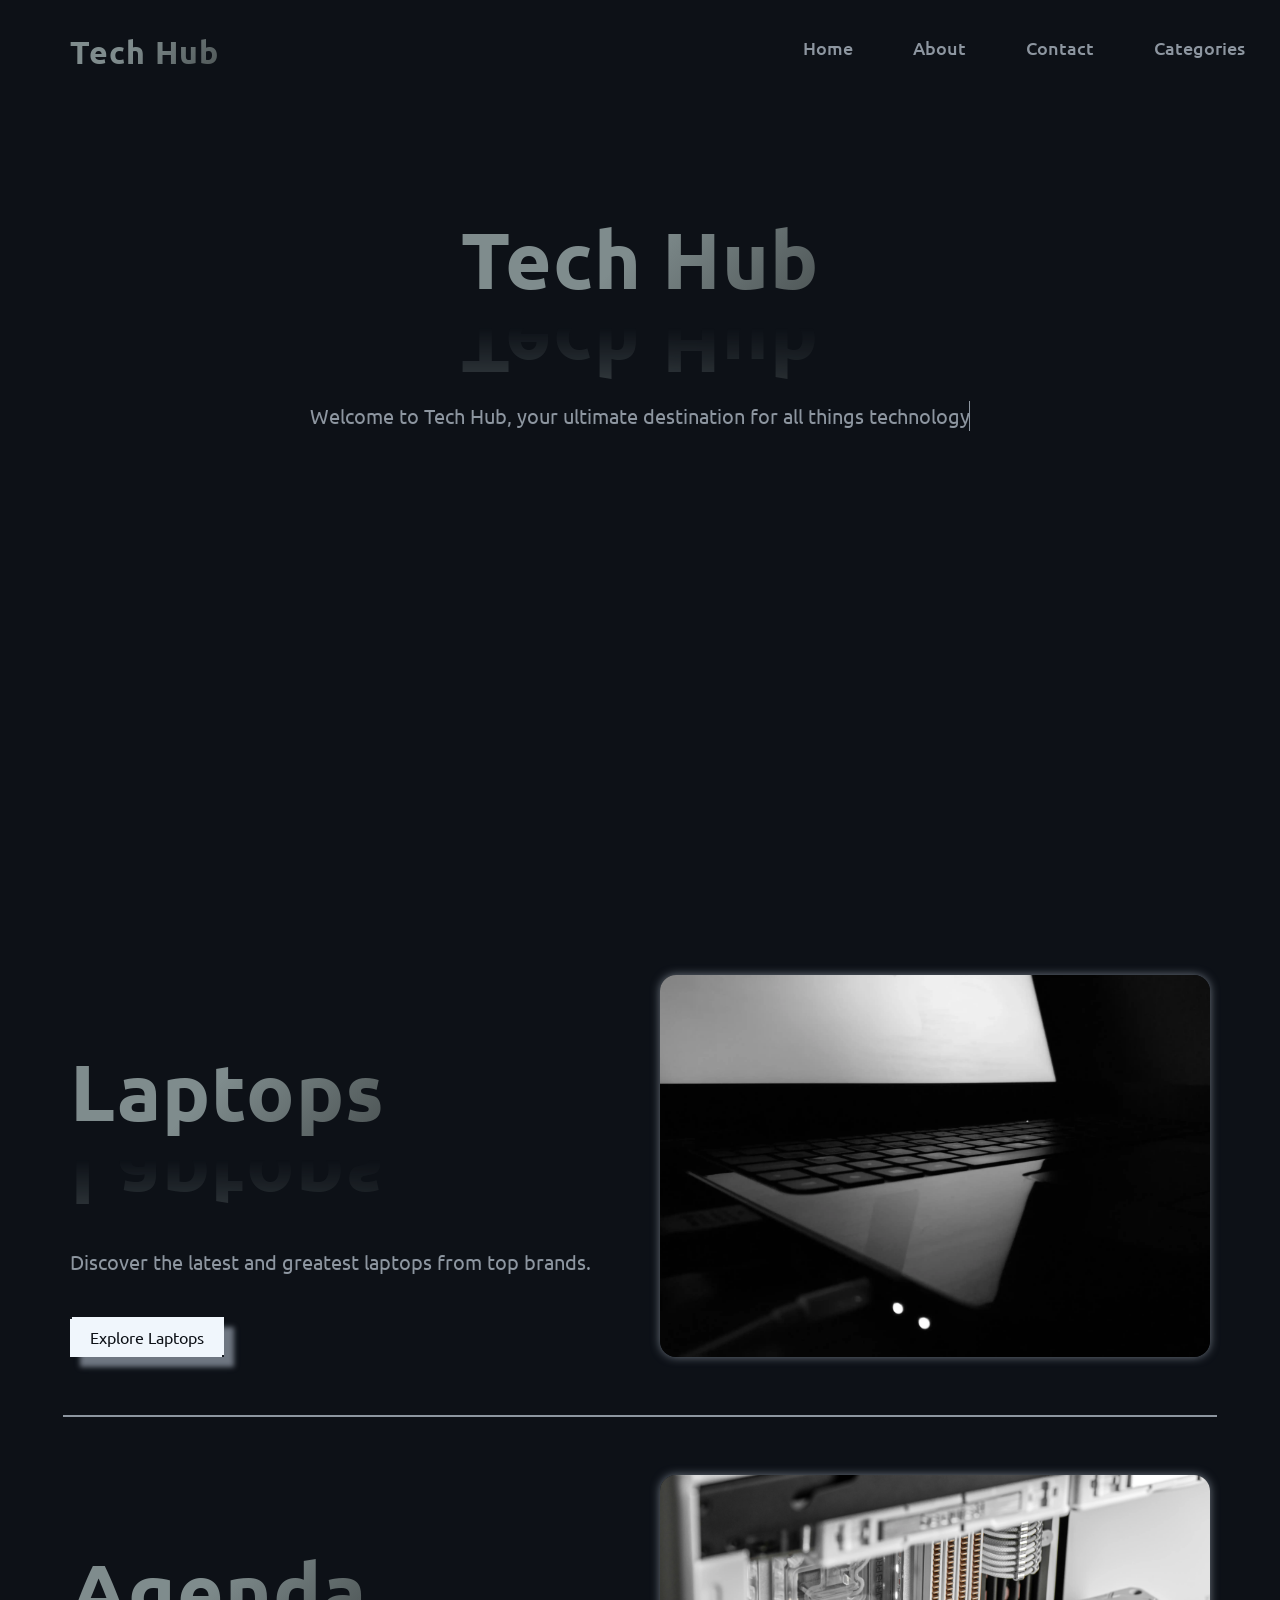
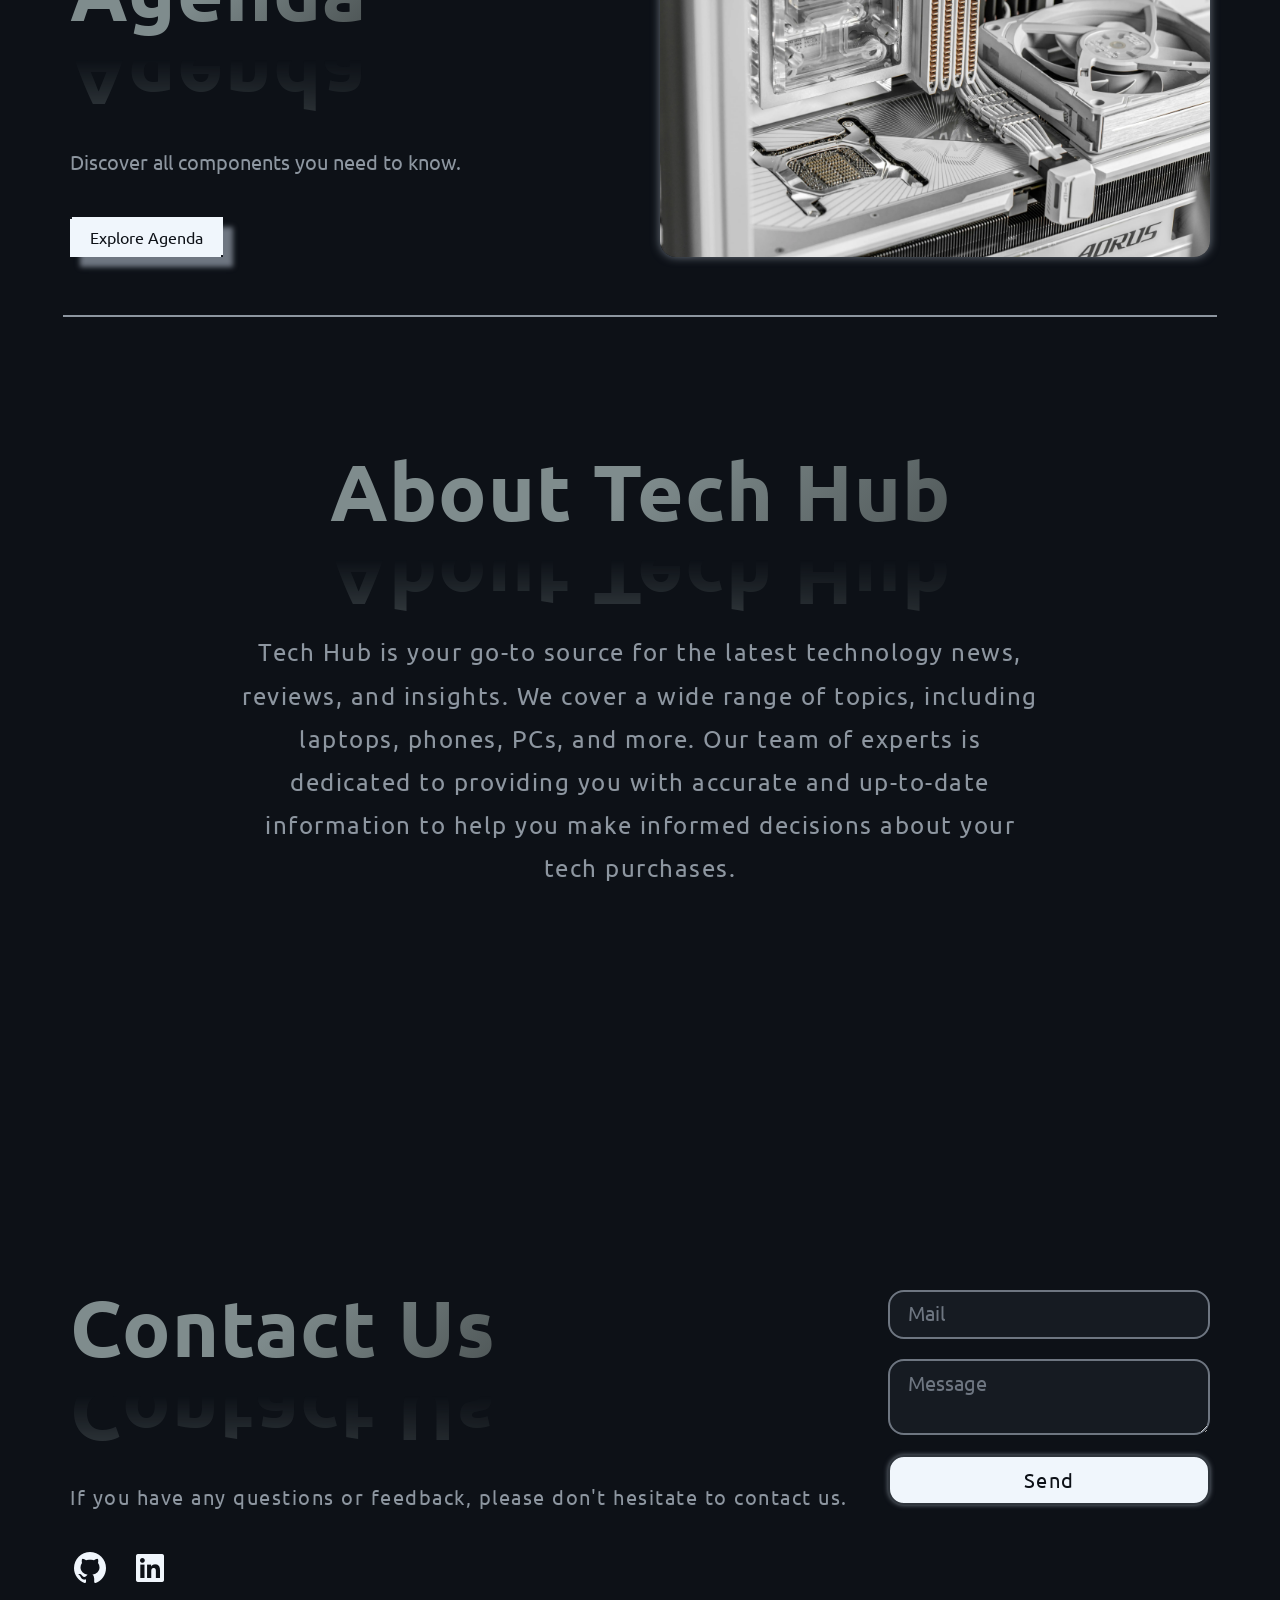
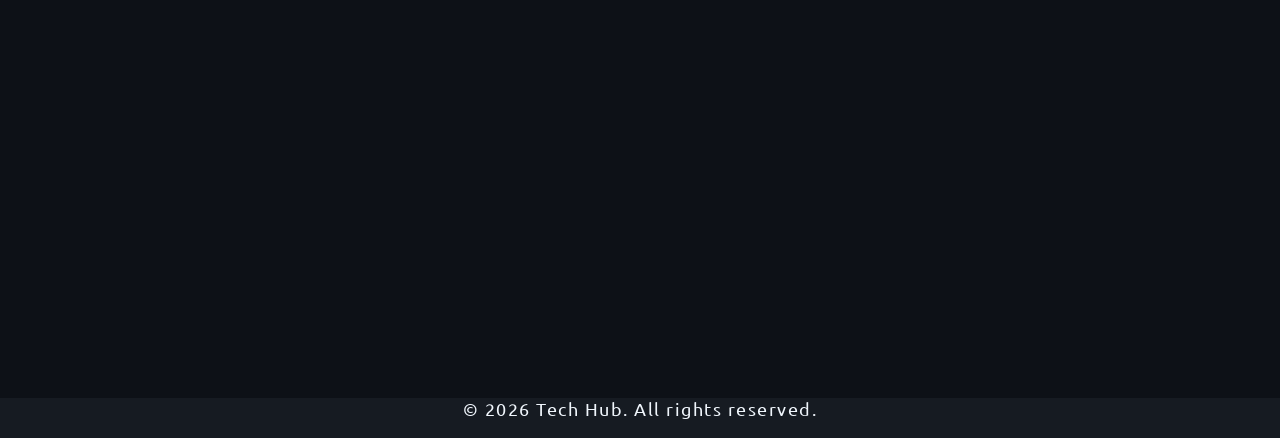
<file: index.html>
<!DOCTYPE html>
<html lang="en">

<head>
    <meta charset="UTF-8">
    <meta name="viewport" content="width=device-width, initial-scale=1.0">
    <title>Tech Hub</title>
    <link rel="stylesheet" href="CSS/all.min.css">
    <link rel="stylesheet" href="CSS/master.css">
    <link rel="stylesheet" href="CSS/normalize.css">
    <link rel="preconnect" href="https://fonts.googleapis.com">
    <link rel="preconnect" href="https://fonts.gstatic.com" crossorigin>
    <link
        href="https://fonts.googleapis.com/css2?family=Commissioner:wght@100..900&family=Ubuntu:ital,wght@0,300;0,400;0,500;0,700;1,300;1,400;1,500;1,700&display=swap"
        rel="stylesheet">
</head>

<body>
    <video class="video" src="assets/mainvedio.mp4" autoplay loop muted playsinline
        onloadeddata="this.playbackRate=0.55"></video>
    <button type="button" class="up"><i class="fa-solid fa-arrow-up"></i></button>
    <header id="Header">
        <div class="container">
            <div class="logo">
                <p>Tech Hub</p>
            </div>
            <div class="burger-menu">
                <span></span>
                <span></span>
                <span></span>
            </div>
            <div class="menu">
                <ul>
                    <li><a href="#Header">Home</a></li>
                    <li><a href="#About">About</a></li>
                    <li><a href="#Contact">Contact</a></li>
                    <li><a href="#Laptops">Laptops</a></li>
                    <li><a href="#Agenda">Agenda</a></li>
                </ul>
            </div>
            <nav>
                <ul>
                    <li><a href="#Header">Home</a></li>
                    <li><a href="#About">About</a></li>
                    <li><a href="#Contact">Contact</a></li>
                    <li>
                        <a href="#">Categories</a>
                        <ul>
                            <li><a href="#Laptops">Laptops</a></li>
                            <li><a href="#Agenda">Agenda</a></li>
                        </ul>
                    </li>
                </ul>
            </nav>
        </div>
    </header>
    <div class="landing">
        <div class="container">
            <div class="text">
                <h1 class="reflection">Tech Hub</h1>
                <p>Welcome to Tech Hub, your ultimate destination for all things technology.</p>
            </div>
        </div>
    </div>
    <div class="laptops" id="Laptops">
        <div class="container">
            <div class="text">
                <h2 class="reflection">Laptops</h2>
                <p>Discover the latest and greatest laptops from top brands.</p>
                <form action="laptops.html" method="get">
                    <button class="btn" type="submit">Explore Laptops</button>
                </form>
            </div>
            <div class="image">
                <img class="active" src="assets/Lapasset1.webp" alt="Laptops">
                <img src="assets/Lapasset2.webp" alt="Laptops" loading="lazy">
            </div>
        </div>
    </div>
    <hr>
    <div class="agenda" id="Agenda">
        <div class="container">
            <div class="text">
                <h2 class="reflection">Agenda</h2>
                <p>Discover all components you need to know.</p>
                <form action="agenda.html" method="get">
                    <button class="btn" type="submit">Explore Agenda</button>
                </form>
            </div>
            <div class="image">
                <img class="active" src="assets/agenda1.webp" alt="Agenda" loading="lazy">
                <img src="assets/agenda2.webp" alt="Agenda" loading="lazy">
                <img src="assets/agenda3.webp" alt="Agenda" loading="lazy">
                <img src="assets/agenda4.webp" alt="Agenda" loading="lazy">
            </div>
        </div>
    </div>
    <hr>
    <div class="about" id="About">
        <div class="container">
            <h2 class="reflection">About Tech Hub</h2>
            <p>Tech Hub is your go-to source for the latest technology news, reviews, and insights. We cover a wide
                range of topics, including laptops, phones, PCs, and more. Our team of experts is dedicated to providing
                you with accurate and up-to-date information to help you make informed decisions about your tech
                purchases.</p>
        </div>
    </div>
    <hr>
    <div class="contact" id="Contact">
        <div class="container">
            <div class="text">
                <h2 class="reflection">Contact Us</h2>
                <p>If you have any questions or feedback, please don't hesitate to contact us.</p>
                <div class="icons">
                    <a href="https://www.github.com/Mahmoud-Elagmy" target="_blank"><i class="fa-brands fa-github"></i>
                    </a>
                    <a href="https://www.linkedin.com/in/mahmoud-elagmy-0b1b5524b/" target="_blank"><i
                            class="fa-brands fa-linkedin"></i></a>
                </div>
            </div>
            <form action="mailto:mahmoudelagmy187@gmail.com" method="get">
                <input type="email" id="email" name="email" placeholder="" required>
                <div class="placeholdermail">Mail</div>
                <textarea id="message" name="message" placeholder="" required></textarea>
                <div class="placeholdermessage">Message</div>
                <button type="submit">Send</button>
            </form>
        </div>
    </div>
    <footer>
        <p>&copy; <span></span> Tech Hub. All rights reserved.</p>
    </footer>
    <script src="JS/main.js" defer></script>
</body>

</html>
</file>
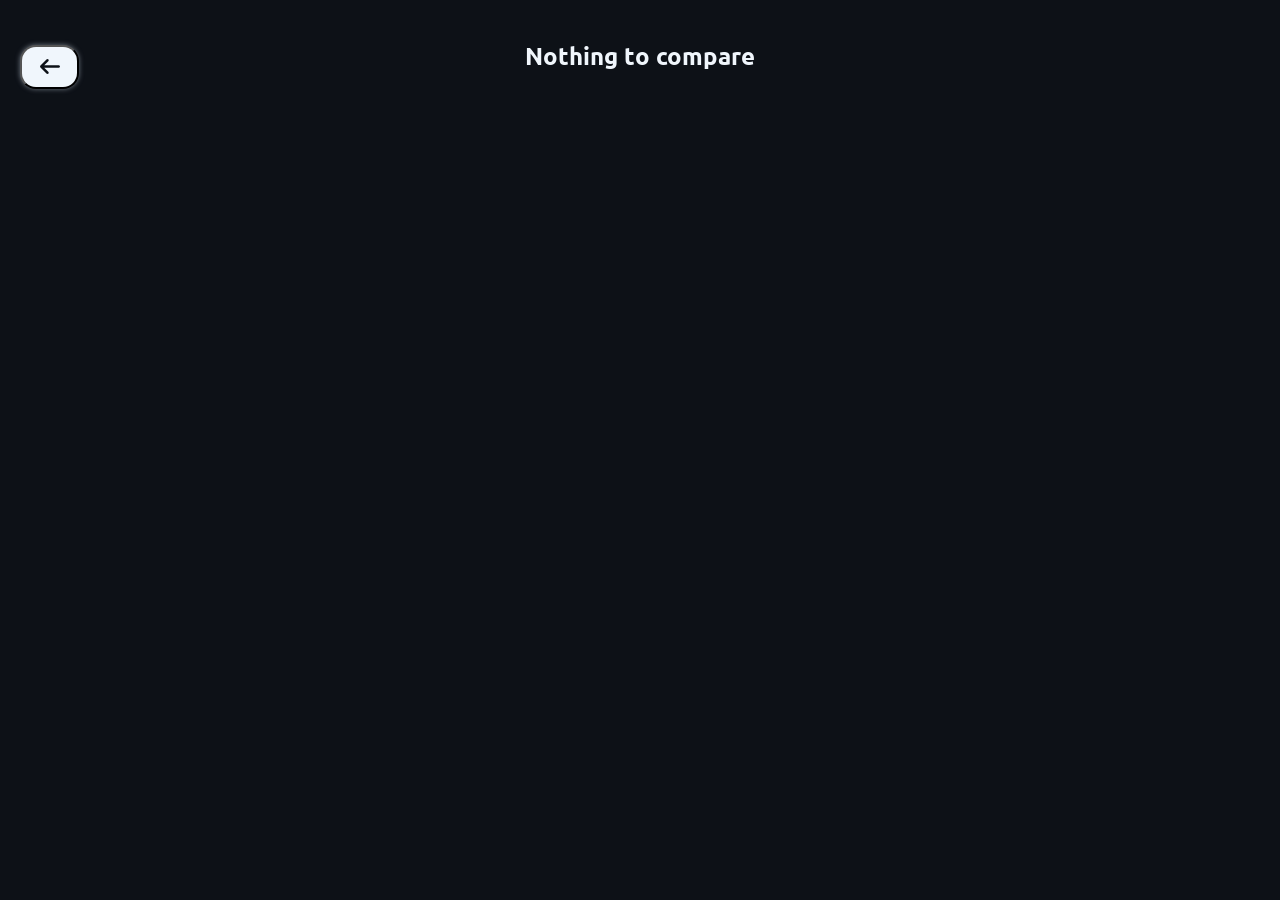
<file: compare.html>
<html lang="en">

<head>
    <meta charset="UTF-8">
    <meta name="viewport" content="width=device-width, initial-scale=1.0">
    <title>Tech Hub</title>
    <link rel="stylesheet" href="CSS/normalize.css">
    <link rel="stylesheet" href="CSS/all.min.css">
    <link rel="stylesheet" href="CSS/compare.css">
    <link rel="stylesheet" href="CSS/master.css">
    <link rel="preconnect" href="https://fonts.googleapis.com">
    <link rel="preconnect" href="https://fonts.gstatic.com" crossorigin>
    <link
        href="https://fonts.googleapis.com/css2?family=Commissioner:wght@100..900&family=Ubuntu:ital,wght@0,300;0,400;0,500;0,700;1,300;1,400;1,500;1,700&display=swap"
        rel="stylesheet">
</head>

<body>
    <button type="button" class="back"><i class="fa-solid fa-arrow-left"></i></button>
    <div class="content">
        <div class="container">
            <div class="compare"></div>
        </div>
    </div>
    <script src="JS/compare.js" defer></script>
</body>

</html>
</file>
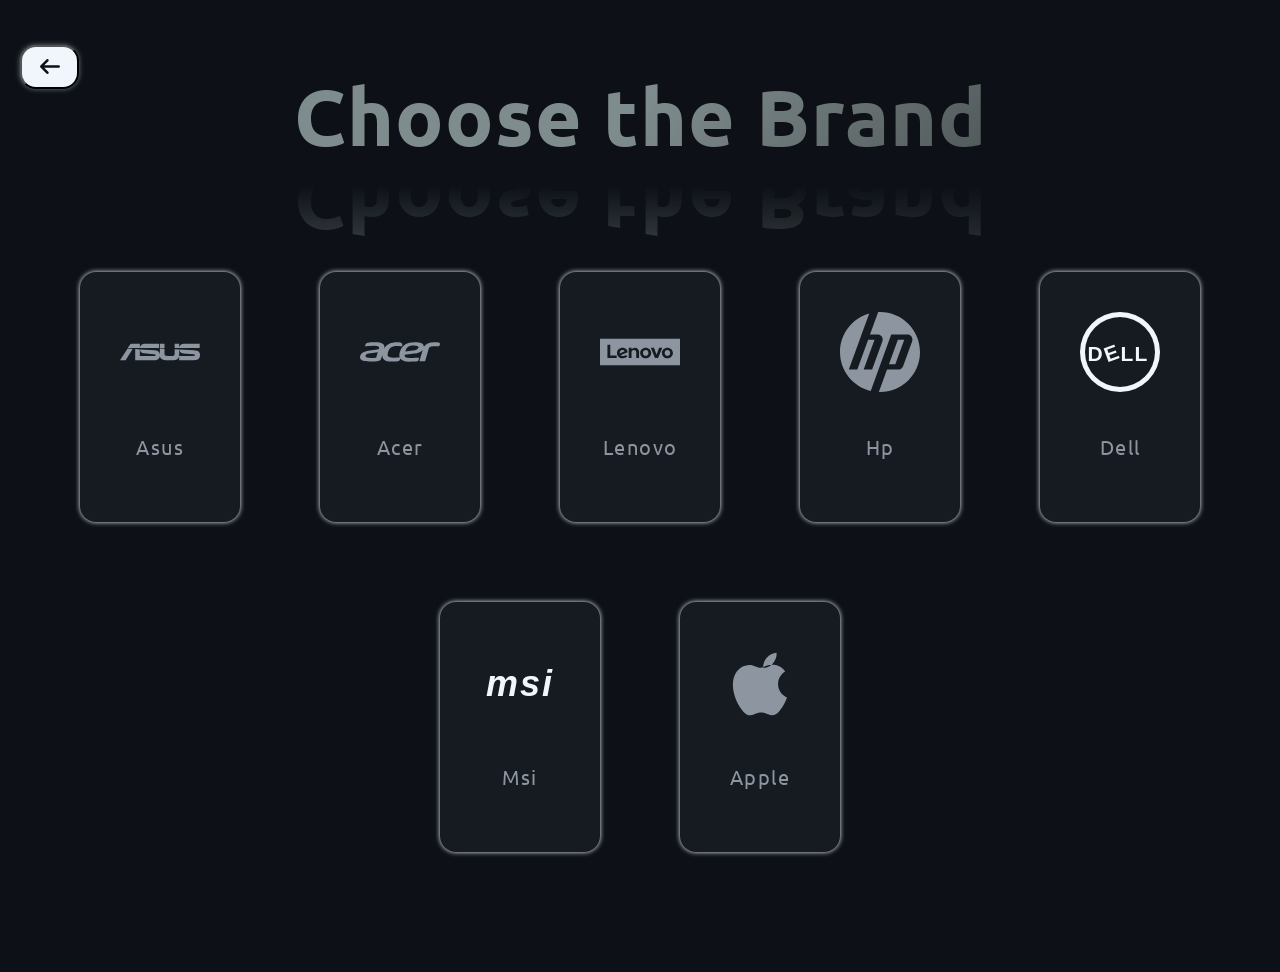
<file: laptops.html>
<html lang="en">

<head>
    <meta charset="UTF-8">
    <meta name="viewport" content="width=device-width, initial-scale=1.0">
    <title>Tech Hub</title>
    <link rel="stylesheet" href="https://cdn.jsdelivr.net/npm/bootstrap-icons@1.11.3/font/bootstrap-icons.min.css">
    <link rel="stylesheet" href="CSS/normalize.css">
    <link rel="stylesheet" href="CSS/all.min.css">
    <link rel="stylesheet" href="CSS/laptops.css">
    <link rel="stylesheet" href="CSS/master.css">
    <link rel="preconnect" href="https://fonts.googleapis.com">
    <link rel="preconnect" href="https://fonts.gstatic.com" crossorigin>
    <link
        href="https://fonts.googleapis.com/css2?family=Commissioner:wght@100..900&family=Ubuntu:ital,wght@0,300;0,400;0,500;0,700;1,300;1,400;1,500;1,700&display=swap"
        rel="stylesheet">
</head>

<body>
    <button type="button" class="back"><i class="fa-solid fa-arrow-left"></i></button>
    <div class="brands">
        <div class="container">
            <h2 class="reflection">Choose the Brand</h2>
            <button type="button" class="filter"><i class="bi bi-funnel"></i></button>
            <ul>
                <li>&le; 40,00</li>
                <li>&le; 60,00</li>
                <li>&le; 80,00</li>
                <li>&le; 200,00</li>
            </ul>
            <div class="content">
                <div class="box">
                    <svg role="img" viewBox="0 0 24 24" xmlns="http://www.w3.org/2000/svg">
                        <title>ASUS</title>
                        <path fill="currentColor"
                            d="M23.904 10.788V9.522h-4.656c-.972 0-1.41.6-1.482 1.182v.018-1.2h-1.368v1.266h1.362zm-6.144.456l-1.368-.078v1.458c0 .456-.228.594-1.02.594H14.28c-.654 0-.93-.186-.93-.594v-1.596l-1.386-.102v1.812h-.03c-.078-.528-.276-1.14-1.596-1.23L6 11.22c0 .666.474 1.062 1.218 1.14l3.024.306c.24.018.414.09.414.288 0 .216-.18.24-.456.24H5.946V11.22l-1.386-.09v3.348h5.646c1.26 0 1.662-.654 1.722-1.2h.03c.156.864.912 1.2 2.19 1.2h1.41c1.494 0 2.202-.456 2.202-1.524zm4.398.258l-4.338-.258c0 .666.438 1.11 1.182 1.17l3.09.24c.24.018.384.078.384.276 0 .186-.168.258-.516.258h-4.212v1.29h4.302c1.356 0 1.95-.474 1.95-1.554 0-.972-.534-1.338-1.842-1.422zm-10.194-1.98h1.386v1.266h-1.386zM3.798 11.07l-1.506-.15L0 14.478h1.686zm7.914-1.548h-4.23c-.984 0-1.416.612-1.518 1.2v-1.2H3.618c-.33 0-.486.102-.642.33l-.648.936h9.384Z" />
                    </svg>
                    <p>Asus</p>
                </div>
                <div class="box">
                    <svg role="img" viewBox="0 0 24 24" xmlns="http://www.w3.org/2000/svg">
                        <title>Acer</title>
                        <path fill="currentColor"
                            d="M23.943 9.364c-.085-.113-.17-.198-.595-.226-.113 0-.453-.029-1.048-.029-1.56 0-2.636.482-3.175 1.417.142-.935-.765-1.417-2.749-1.417-2.324 0-3.798.935-4.393 2.834-.226.709-.226 1.276-.056 1.73h-.567c-.425.027-.992.056-1.36.056-.85 0-1.39-.142-1.588-.425-.17-.255-.17-.737.057-1.446.368-1.162 1.247-1.672 2.664-1.672.737 0 1.445.085 1.445.085.085 0 .142-.113.142-.198l-.028-.085-.057-.397c-.028-.255-.227-.397-.567-.453-.311-.029-.567-.029-.907-.029h-.028c-1.842 0-3.146.624-3.854 1.814.255-1.219-.596-1.814-2.551-1.814-1.105 0-1.9.029-2.353.085-.368.057-.595.199-.68.454l-.17.51c-.028.085.029.142.142.142.085 0 .425-.057.992-.086a24.816 24.816 0 0 1 1.672-.085c1.077 0 1.559.284 1.389.822-.029.114-.114.199-.255.227-1.02.17-1.842.284-2.438.369-1.7.226-2.692.736-2.947 1.587-.369 1.162.538 1.728 2.72 1.728 1.078 0 2.013-.056 2.75-.198.425-.085.652-.17.737-.453l.396-1.304c-.028 1.304.85 1.955 2.721 1.955.794 0 1.559-.028 1.927-.085.369-.056.567-.141.652-.425l.085-.396c.397.623 1.276.935 2.608.935 1.417 0 2.239-.029 2.465-.114a.523.523 0 0 0 .369-.311l.028-.085.17-.539c.029-.085-.028-.142-.142-.142l-.906.057c-.596.029-1.077.057-1.418.057-.651 0-1.076-.057-1.332-.142-.368-.142-.538-.397-.51-.822l2.863-.368c1.275-.17 2.154-.567 2.579-1.19l-.992 3.315c-.028.057 0 .114.028.142.029.028.085.057.199.057h1.19c.198 0 .283-.114.312-.199l1.048-3.656c.142-.481.567-.708 1.36-.708.71 0 1.22 0 1.56.028h.028c.057 0 .17-.028.255-.17l.17-.51c0-.085 0-.17-.057-.227zM4.841 13.73c-.368.057-.907.085-1.587.085-1.219 0-1.729-.255-1.587-.737.113-.34.425-.567.935-.624l2.75-.368zm12.669-2.95c-.114.369-.652.624-1.616.766l-2.295.311.056-.198c.199-.624.454-1.02.794-1.247.34-.227.907-.34 1.7-.34 1.05.028 1.503.255 1.36.708Z" />
                    </svg>
                    <p>Acer</p>
                </div>
                <div class="box">
                    <svg role="img" viewBox="0 0 24 24" xmlns="http://www.w3.org/2000/svg">
                        <title>Lenovo</title>
                        <path fill="currentColor"
                            d="M21.044 12.288c0 .5-.343.867-.815.867-.464 0-.827-.38-.827-.867 0-.51.343-.868.815-.868.464 0 .827.381.827.868zm-14.305-.92a.787.787 0 0 0-.651.307.991.991 0 0 0-.172.738l1.479-.614a.708.708 0 0 0-.656-.43zm6.963.052c-.472 0-.816.358-.816.868 0 .486.364.867.828.867.472 0 .815-.368.815-.867 0-.487-.363-.868-.827-.868zM24 7.997v8.006H0V7.997h24zM5.01 13.05H3.088V9.825H2.23v4.003h2.78v-.777zm1.137-.094l2.163-.897a1.667 1.667 0 0 0-.37-.86c-.284-.33-.704-.505-1.216-.505-.931 0-1.633.686-1.633 1.593 0 .93.704 1.593 1.726 1.593.572 0 1.158-.272 1.432-.589l-.535-.411c-.357.264-.56.326-.885.326-.292 0-.52-.09-.682-.25zm5.57-1.039c0-.709-.507-1.223-1.252-1.223a1.28 1.28 0 0 0-1.005.494v-.442h-.846v3.081h.846v-1.753c0-.316.245-.651.698-.651.35 0 .712.243.712.651v1.753h.847v-1.91zm3.647.37c0-.904-.725-1.593-1.65-1.593-.933 0-1.663.7-1.663 1.593 0 .903.726 1.592 1.651 1.592.932 0 1.662-.7 1.662-1.592zm2.066 1.54l1.268-3.081h-.967l-.765 2.099-.765-2.1h-.966l1.268 3.081h.927zm4.449-1.54c0-.904-.725-1.593-1.65-1.593-.932 0-1.662.7-1.662 1.593 0 .903.725 1.592 1.65 1.592.932 0 1.662-.7 1.662-1.592z" />
                    </svg>
                    <p>Lenovo</p>
                </div>
                <div class="box">
                    <svg role="img" viewBox="0 0 24 24" xmlns="http://www.w3.org/2000/svg">
                        <title>HP</title>
                        <path fill="currentColor"
                            d="M12.0069 24h-.3572l2.459-6.7453h3.3796c.5907 0 1.2364-.4533 1.4424-1.0166l2.6652-7.3085c.4396-1.1952-.2473-2.1706-1.525-2.1706h-4.6983l-3.929 10.798-2.2255 6.127C3.929 22.434 0 17.6806 0 12.007 0 6.498 3.7092 1.8546 8.7647.4396L6.4705 6.759 2.6514 17.2547h2.5415L8.4488 8.339h1.9095l-3.2558 8.9158H9.644l3.0223-8.3251c.4396-1.1952-.2473-2.1706-1.525-2.1706h-2.143l2.459-6.7453C11.636 0 11.8145 0 11.9931 0 18.6285 0 24 5.3715 24 12.007c.0137 6.6216-5.3578 11.993-11.9931 11.993zM19.2742 8.325h-1.9096l-2.6789 7.336h1.9096l2.6789-7.336z" />
                    </svg>
                    <p>Hp</p>
                </div>
                <div class="box">
                    <svg class="brand-logo" viewBox="0 0 40 40" width="36" height="36" fill="#F0F6FC"
                        xmlns="http://www.w3.org/2000/svg">
                        <!-- Perfect donut ring drawn with fill so CSS hover color works -->
                        <path
                            d="M20 0A20 20 0 1 0 40 20A20 20 0 0 0 20 0zm0 37.5A17.5 17.5 0 1 1 37.5 20A17.5 17.5 0 0 1 20 37.5z" />
                        <!-- Dell Text with the signature slanted 'E' -->
                        <g transform="translate(20, 21.5)" font-family="Arial, Helvetica, sans-serif" font-weight="900"
                            font-size="10.5">
                            <text x="-12.5" y="0" dominant-baseline="middle" text-anchor="middle">D</text>
                            <text x="-4" y="0" dominant-baseline="middle" text-anchor="middle"
                                transform="rotate(-20, -4, 0)">E</text>
                            <text x="3.5" y="0" dominant-baseline="middle" text-anchor="middle">L</text>
                            <text x="10.5" y="0" dominant-baseline="middle" text-anchor="middle">L</text>
                        </g>
                    </svg>
                    <p>Dell</p>
                </div>
                <div class="box">
                    <svg class="brand-logo" viewBox="0 0 40 40" width="36" height="36" fill="#F0F6FC"
                        xmlns="http://www.w3.org/2000/svg">
                        <text x="20" y="22" dominant-baseline="middle" text-anchor="middle"
                            font-family="Arial, Helvetica, sans-serif" font-weight="900" font-size="18"
                            font-style="italic" letter-spacing="1">msi</text>
                    </svg>
                    <p>Msi</p>
                </div>
                <div class="box">
                    <svg role="img" viewBox="0 0 24 24" xmlns="http://www.w3.org/2000/svg">
                        <title>Apple</title>
                        <path fill="currentColor"
                            d="M18.71 19.5c-.83 1.24-1.71 2.45-3.05 2.47-1.34.03-1.77-.79-3.29-.79-1.53 0-2 .77-3.27.82-1.31.05-2.3-1.32-3.14-2.53C4.25 17 2.94 12.45 4.7 9.39c.87-1.52 2.43-2.48 4.12-2.51 1.28-.02 2.5.87 3.29.87.78 0 2.26-1.07 3.81-.91.65.03 2.47.26 3.64 1.98-.09.06-2.17 1.28-2.15 3.81.03 3.02 2.65 4.03 2.68 4.04-.03.07-.42 1.44-1.38 2.83M15.97 6.32c.67-.82 1.13-1.97.99-3.12-1 .04-2.22.67-2.93 1.5-.64.74-1.2 1.93-1.05 3.06 1.12.09 2.27-.58 2.99-1.44z" />
                    </svg>
                    <p>Apple</p>
                </div>
            </div>
        </div>
    </div>
    </div>
    <div class="products">
        <div class="container">
            <div class="list"></div>
            <div class="popup">
                <div class="popupcard">
                    <button type="button" class="close">&times;</button>
                    <div class="popupcontent">
                        <div class="left"></div>
                        <div class="right"></div>
                    </div>
                </div>
            </div>
        </div>
    </div>
    <div class="error">
        <p>You can only compare up to 3 laptops</p>
    </div>
    <button type="button" class="compare"></button>
    <script src="JS/laptop.js" defer></script>
</body>

</html>
</file>
<file: CSS/master.css>
/* Start of Global Rules */
html {
    scroll-behavior: smooth;
}

*,
*::before,
*::after {
    -webkit-box-sizing: border-box;
    -moz-box-sizing: border-box;
    box-sizing: border-box;
    -webkit-tap-highlight-color: transparent;
}

:root {
    --color-background-main: #0D1117;
    --color-surface-card: #161B22;
    --color-surface-elevated: #21262D;
    --color-surface-code: #161B22;
    --color-surface-badge: #21262D;

    /* Typography */
    --color-text-primary: #F0F6FC;
    --color-text-secondary: #8D96A0;
    --color-text-muted: #6E7681;

    /* Borders & Dividers */
    --color-border-subtle: #30363D;
    --color-border-strong: #8D96A0;

    /* Interactive / Buttons */
    --color-button-primary-bg: #F0F6FC;
    --color-button-primary-text: #0D1117;
    --color-button-secondary-bg: #21262D;
    --color-button-secondary-text: #F0F6FC;

    --color-button-primary-border: #30363D;
    --color-button-primary-bg-hover: #ffffff00;
    --color-button-primary-text-hover: #e7e9ec;
    --color-button-primary-border-hover: #8D96A0;

    /* Status */
    --color-success: #3FB950;
    --color-danger: #F85149;

    --main-padd: 15px;
    --radius: 16px;
}

::selection {
    background-color: var(--color-button-primary-bg);
    color: var(--color-button-primary-text);
}

body {
    font-family: "Ubuntu", sans-serif;
    background-color: var(--color-background-main);
    color: var(--color-text-primary);
    overflow-x: hidden;
    min-height: 100vh;
    margin: 0;
}

ul {
    list-style: none;
}

li {
    list-style: none;
}


a {
    display: inline-block;
    text-decoration: none;
}

.container {
    padding-left: 15px;
    padding-right: 15px;
    margin-left: auto;
    margin-right: auto;
    max-width: 100%;
}

/* small */
@media (min-width: 768px) {
    .container {
        width: 750px;
    }
}

/* medium */
@media (min-width: 992px) {
    .container {
        width: 970px;
    }
}

/* large */
@media (min-width: 1200px) {
    .container {
        width: 1170px;
    }
}

/* Extra Large Screens */
@media (min-width: 1400px) {
    .container {
        width: 1325px;
        /* Spreads the logo and nav further apart */
    }
}

/* End of Global Rules */

/* Start of Utilities */

.reflection {
    display: inline-block;
    font-size: 80px;
    font-weight: 600;
    background-color: #000000;
    background-image: linear-gradient(315deg, #000000 0%, #7f8c8d 74%);
    background-size: 200%;
    background-clip: text;
    -webkit-background-clip: text;
    color: transparent;
    letter-spacing: 1px;
    -webkit-box-reflect: below -10px linear-gradient(to bottom,
            rgba(255, 255, 255, 0.4) 0%,
            rgba(255, 255, 255, 0) 70%);
}

hr {
    width: 0;
    border: none;
}

hr.active {
    border: 1px solid var(--color-border-strong);
    animation: hr-line 3s ease-in-out forwards;
}

@keyframes hr-line {
    from {
        width: 0;
    }

    to {
        width: 90%;
    }
}

.up {
    opacity: 0;
    visibility: hidden;
    pointer-events: none;
    position: fixed;
    top: 90%;
    left: 20px;
    padding: 10px 15px;
    background-color: var(--color-button-primary-bg);
    color: var(--color-button-primary-text);
    border-radius: var(--radius);
    cursor: pointer;
    box-shadow: 0 0 5px var(--color-text-muted);
    transition: all 0.3s ease-in-out;
    z-index: 99;
}

.up.active {
    opacity: 1;
    visibility: visible;
    pointer-events: all;
}

.up i {
    font-size: 1.25rem;
}

.up:hover {
    background-color: var(--color-button-primary-bg-hover);
    color: var(--color-button-primary-text-hover);
    border: 2px solid var(--color-button-primary-border-hover);
    box-shadow: 0 0 10px var(--color-text-muted);
}

/* Start of Header */


header {
    padding-left: var(--main-padd);
    padding-right: var(--main-padd);
    position: relative;
}

.video {
    position: absolute;
    top: 0;
    left: 0;
    width: 100%;
    height: 95vh;
    object-fit: cover;
    filter: brightness(50%);
    z-index: -1;
}

header .container {
    display: flex;
    justify-content: space-between;
    align-items: center;
}

header .container .logo {
    display: inline-block;
    font-size: 2rem;
    font-weight: bold;
    background-color: #000000;
    background-image: linear-gradient(315deg, #000000 0%, #7f8c8d 74%);
    background-size: 200%;
    background-clip: text;
    -webkit-background-clip: text;
    color: transparent;
    letter-spacing: 1px;
    cursor: pointer;
    animation: fadelogo 4s infinite alternate;
}

@keyframes fadelogo {
    to {
        background-position: 200%
    }
}

header .container nav {
    position: fixed;
    top: 0;
    right: 20px;
    width: fit-content;
    padding-left: var(--main-padd);
    padding-right: var(--main-padd);
    padding-top: 20px;
    padding-bottom: 20px;
    z-index: 99;
}


header .container nav ul {
    flex: 1;
    display: flex;
    justify-content: flex-end;
    align-items: center;
    gap: 60px;
}

header .container nav ul li {
    position: relative;
    font-size: 1.1rem;
    font-weight: 500;
    cursor: pointer;
    color: var(--color-text-secondary);
    transition: all 0.3s ease-in-out;
}

header .container nav ul li a {
    color: var(--color-text-secondary);
    transition: all 0.3s ease-in-out;
}

header .container nav ul li.active {
    position: relative;
}

header .container nav ul li.active::before {
    content: "";
    position: absolute;
    bottom: -6px;
    left: 0;
    width: 100%;
    border-bottom: 2px solid var(--color-border-strong);
    animation: border-animation 0.3s ease-in-out forwards;
}

header .container nav ul li.active a {
    color: var(--color-text-primary);
}

@keyframes border-animation {
    from {
        width: 0;
    }

    to {
        width: 100%;
    }
}

header .container nav ul li:last-of-type ul {
    display: none;
}

header .container nav ul li.clicked:last-of-type ul {
    display: flex;
    flex-direction: column;
    align-items: flex-start;
    position: absolute;
    top: calc(100%+8px);
    left: -5px;
    right: auto;
    background-color: var(--color-surface-badge);
    padding: 20px;
    border-radius: var(--radius);
    gap: 20px;
    z-index: 999;
}

header .container nav ul li.clicked:last-of-type ul li {
    animation: showMenu 0.3s ease-in-out forwards;
    transition: all 0.3s ease-in-out;
}


header .container nav ul li a:focus {
    outline: none;
}


@keyframes showMenu {
    from {
        opacity: 0;
    }

    to {
        opacity: 1;
    }
}

.burger-menu {
    display: none;
    cursor: pointer;
}

.burger-menu span {
    display: block;
    width: 25px;
    height: 3px;
    background-color: var(--color-text-secondary);
    margin-bottom: 5px;
    transition: all 0.3s ease-in-out;
}

.menu {
    display: none;
}

@media (max-width: 767px) {
    header .container nav ul {
        display: none;
    }

    .burger-menu {
        display: flex;
        flex-direction: column;
        justify-content: center;
        align-items: center;
        position: absolute;
        top: 50%;
        right: 20px;
        transform: translateY(-50%);
    }

    .burger-menu.active span:nth-of-type(2) {
        opacity: 0;
    }

    .burger-menu.active span:nth-of-type(1) {
        transform: translateY(8px) rotate(45deg);
    }

    .burger-menu.active span:nth-of-type(3) {
        transform: translateY(-8px) rotate(-45deg);
    }

    .menu.active {
        display: block;
        position: absolute;
        top: 100%;
        left: 0;
        width: 100%;
        transition: all 0.3s ease-in-out;
        animation: showMenu 0.3s ease-in-out forwards;
        z-index: 999;
    }

    .menu ul {
        background-color: var(--color-surface-badge);
        padding: 20px;
        border-radius: var(--radius);
        display: flex;
        flex-direction: column;
        align-items: flex-start;
        gap: 20px;
    }

    .menu ul li {
        position: relative;
        width: 100%;
        transition: all 0.3s ease-in-out;
    }

    .menu ul li a {
        color: var(--color-text-primary);
        transition: all 0.3s ease-in-out;
    }

    .menu ul li:not(:last-of-type):before {
        content: "";
        position: absolute;
        top: calc(100% + 6px);
        left: 0;
        transform: translateY(-50%);
        width: calc(100% + 5px);
        height: 2px;
        background-color: var(--color-border-strong);
        transition: all 0.3s ease-in-out;
        animation: border-animation 2s ease-in-out forwards;
    }
}

/* End of Header */

/* Start of Landing */


.landing {
    padding-left: var(--main-padd);
    padding-right: var(--main-padd);
    position: relative;
    height: calc(100vh - 80px);
}

.landing .container {
    display: flex;
    flex-direction: column;
    justify-content: center;
    align-items: center;
    text-align: center;
    padding-top: 50px;
    padding-bottom: 100px;
}

.landing .text {
    display: flex;
    flex-direction: column;
    justify-content: center;
    align-items: center;
    text-align: center;
    gap: 20px;
}

.landing .text h1 {
    font-size: 80px;
    font-weight: 600;
    background-color: #000000;
    background-image: linear-gradient(315deg, #000000 0%, #7f8c8d 74%);
    background-size: 200%;
    background-clip: text;
    -webkit-background-clip: text;
    color: transparent;
    letter-spacing: 1px;
}

.landing .text p {
    font-size: 1.25rem;
    color: var(--color-text-secondary);
    line-height: 1.5;
    border-right: 1px solid var(--color-text-secondary);
    display: inline-block;
    width: 0;
    overflow: hidden;
    white-space: nowrap;
    animation: typing 5s steps(60) forwards,
        blink 0.6s step-end 6 forwards;
}

@keyframes typing {
    from {
        width: 0;
    }

    to {
        width: 60ch;
    }
}

@keyframes blink {
    50% {
        border-color: transparent;
    }
}


@media (max-width: 767px) {

    .landing {
        height: auto;
        min-height: calc(100vh - 200px);
    }

    .landing .text h1 {
        font-size: 50px;
    }

    .landing .text p {
        width: auto;
        white-space: normal;
        overflow: visible;
        animation: none;
        border-right: none;
    }
}

/* End of Landing */

/* Start of content */

.laptops,
.agenda {
    padding-left: var(--main-padd);
    padding-right: var(--main-padd);
    position: relative;
}

.laptops .container,
.agenda .container {
    display: flex;
    justify-content: space-between;
    align-items: stretch;
    text-align: center;
    padding-top: 50px;
    padding-bottom: 50px;
    gap: 40px;
}

.laptops .text,
.agenda .text {
    display: flex;
    flex: 1;
    flex-direction: column;
    justify-content: center;
    align-items: flex-start;
    gap: 20px;
}



.laptops .text p,
.agenda .text p {
    font-size: 1.25rem;
    color: var(--color-text-secondary);
    line-height: 1.5;
}

.laptops .text form .btn,
.agenda .text form .btn {
    position: relative;
    background-color: var(--color-button-primary-bg);
    color: var(--color-button-primary-text);
    border: none;
    padding: 10px 20px;
    cursor: pointer;
    overflow: hidden;
    box-shadow: 10px 10px 5px var(--color-text-muted);
    transition: all 0.3s ease-in-out;
}

.laptops .text form .btn::before,
.agenda .text form .btn::before {
    content: "";
    position: absolute;
    top: 0;
    left: 0;
    width: 0;
    height: 0;
    border-top: 2px solid var(--color-surface-code);
    border-right: 2px solid var(--color-surface-code);
    animation: border-top 3s ease-in-out infinite alternate;
}

.laptops .text form .btn::after,
.agenda .text form .btn::after {
    content: "";
    position: absolute;
    bottom: 0;
    right: 0;
    width: 0;
    height: 0;
    border-bottom: 2px solid var(--color-surface-code);
    border-left: 2px solid var(--color-surface-code);
    animation: border-bottom 3s ease-in-out infinite alternate;
}


@keyframes border-top {
    0% {
        width: 0;
        height: 0;
    }

    25% {
        width: 100%;
        height: 0;
    }

    50% {
        width: 100%;
        height: 40px;
    }

    100% {
        width: 100%;
        height: 40px;
    }
}

@keyframes border-bottom {
    0% {
        width: 0;
        height: 0;
        opacity: 0;
    }

    50% {
        width: 0;
        height: 0;
        opacity: 0;
    }

    50.1% {
        width: 0;
        height: 0;
        opacity: 1;
    }

    75% {
        width: 100%;
        height: 0;
        opacity: 1;
    }

    100% {
        width: 100%;
        height: 40px;
        opacity: 1;
    }
}

.laptops .text form .btn:hover,
.agenda .text form .btn:hover {
    background-color: var(--color-button-secondary-bg);
    color: var(--color-button-secondary-text);
    box-shadow: 0 0 5px var(--color-text-muted);
}

.laptops .text form .btn:hover::before,
.agenda .text form .btn:hover::before {
    animation: none;
    opacity: 0;
}

.laptops .text form .btn:hover::after,
.agenda .text form .btn:hover::after {
    animation: none;
    opacity: 0;
}

.laptops .image,
.agenda .image {
    flex: 1;
    position: relative;
}


.image img {
    position: absolute;
    top: 0;
    left: 0;
    width: 100%;
    height: 100%;
    object-fit: cover;
    border-radius: var(--radius);
    box-shadow: 0 0 10px var(--color-text-muted);
    opacity: 0;
    visibility: hidden;
    pointer-events: none;
    z-index: 1;
    transition: all 0.8s ease-in-out;
}

.laptops .image img.active,
.agenda .image img.active {
    position: relative;
    opacity: 1;
    visibility: visible;
    pointer-events: auto;
    z-index: 2;
}

.laptops .image img.active:hover,
.agenda .image img.active:hover {
    transform: translate(0, -10px);
    box-shadow: 20px 10px 10px var(--color-text-muted);
}


@media (max-width: 767px) {

    .laptops .container,
    .agenda .container {
        flex-direction: column;
        justify-content: center;
        align-items: center;
        text-align: center;
        padding-top: 50px;
        padding-bottom: 50px;
    }

    .laptops .text,
    .agenda .text {
        align-items: center;
    }

    .laptops .text h2,
    .agenda .text h2 {
        font-size: 30px;
    }

    .laptops .image,
    .agenda .image {
        width: 100%;
        height: 100%;
        display: flex;
    }

    .image img {
        width: 100%;
        height: 100%;
    }
}

/* End of content */

/* Start of About */

.about {
    padding-left: var(--main-padd);
    padding-right: var(--main-padd);
    position: relative;
    height: calc(100vh - 80px);
}

.about .container {
    display: flex;
    flex-direction: column;
    justify-content: center;
    align-items: center;
    text-align: center;
    padding-top: 50px;
    padding-bottom: 50px;
}


.about .container p {
    font-size: 1.5rem;
    color: var(--color-text-secondary);
    line-height: 1.8;
    max-width: 800px;
    letter-spacing: 1.5px;
}

@media (max-width: 767px) {
    .about {
        height: auto;
        min-height: calc(100vh - 250px);
    }

    .about .container h2 {
        font-size: 50px;
    }
}

/* End of About */

/* Start of Contact */

.contact {
    padding-left: var(--main-padd);
    padding-right: var(--main-padd);
    position: relative;
    height: calc(100vh - 80px);
}

.contact .container {
    display: flex;
    justify-content: space-between;
    align-items: center;
    text-align: center;
    padding-top: 50px;
    padding-bottom: 100px;
}

.contact .container .text {
    display: flex;
    flex-direction: column;
    justify-content: center;
    align-items: flex-start;
    gap: 20px;
}

.contact .container .text p {
    font-size: 1.25rem;
    color: var(--color-text-secondary);
    line-height: 1.5;
    max-width: 800px;
    letter-spacing: 1.5px;
}

.contact .container .icons {
    display: flex;
    justify-content: center;
    align-items: center;
    gap: 20px;
}

.contact .container .icons i {
    font-size: 2rem;
    color: var(--color-text-primary);
    cursor: pointer;
    transition: all 0.3s ease-in-out;
}

.contact .container .icons i:hover {
    color: var(--color-text-muted);
    transform: scale(1.2);
}

.contact .container .icons a:focus {
    outline: none;
}

.contact .container form {
    position: relative;
    display: flex;
    flex-direction: column;
    justify-content: center;
    align-items: flex-start;
    gap: 20px;
}

.contact .container form input {
    width: 100%;
    padding: 10px;
    background-color: var(--color-surface-card);
    border: 2px solid var(--color-text-muted);
    border-radius: var(--radius);
    color: var(--color-text-primary);
    font-size: 1.2rem;
    letter-spacing: 1.5px;
}

.contact .container form textarea {
    width: 100%;
    padding: 10px;
    background-color: var(--color-surface-card);
    border: 2px solid var(--color-text-muted);
    border-radius: var(--radius);
    color: var(--color-text-primary);
    font-size: 1.25rem;
    letter-spacing: 1.5px;
}

.contact .container form .placeholdermail {
    position: absolute;
    top: 10px;
    left: 20px;
    color: var(--color-text-muted);
    font-size: 1.25rem;
    pointer-events: none;
    transition: all 0.3s ease-in-out;
}

.contact .container form .placeholdermessage {
    position: absolute;
    top: 80px;
    left: 20px;
    color: var(--color-text-muted);
    font-size: 1.25rem;
    pointer-events: none;
    transition: all 0.3s ease-in-out;
}

.contact .container form input:focus+.placeholdermail,
.contact .container form input:valid+.placeholdermail,
.contact .container form input:not(:placeholder-shown)+.placeholdermail {
    top: -15px;
    font-size: 0.8rem;
    border: 2px solid var(--color-surface-code);
    border-radius: var(--radius);
    padding: 5px;
    background-color: var(--color-text-primary);
}

.contact .container form textarea:focus+.placeholdermessage,
.contact .container form textarea:valid+.placeholdermessage,
.contact .container form textarea:not(:placeholder-shown)+.placeholdermessage {
    top: 50px;
    font-size: 0.8rem;
    border: 2px solid var(--color-surface-code);
    border-radius: var(--radius);
    padding: 5px;
    background-color: var(--color-text-primary);
}

.contact .container form button {
    width: 100%;
    padding: 10px;
    background-color: var(--color-button-primary-bg);
    border: 2px solid var(--color-button-primary-border);
    border-radius: var(--radius);
    color: var(--color-button-primary-text);
    font-size: 1.25rem;
    letter-spacing: 1.5px;
    cursor: pointer;
    box-shadow: 0 0 5px var(--color-text-muted);
    transition: all 0.3s ease-in-out;
}

.contact .container form button:hover {
    background-color: var(--color-button-primary-bg-hover);
    color: var(--color-button-primary-text-hover);
    border: 2px solid var(--color-button-primary-border-hover);
    box-shadow: 0 0 10px var(--color-text-muted);
}

@media (max-width: 767px) {
    .contact {
        height: auto;
        min-height: calc(100vh - 80px);
    }

    .contact .container {
        flex-direction: column;
        justify-content: center;
        align-items: center;
        text-align: center;
        padding-top: 50px;
        padding-bottom: 50px;
    }

    .contact .container h2 {
        font-size: 50px;
    }

    .contact .container p {
        font-size: 1.25rem;
    }

    .contact .container .text {
        align-items: center;
    }

    .contact .container .icons {
        margin-bottom: 30px;
    }

    .contact .container form input {
        font-size: 1.25rem;
    }

    .contact .container form textarea {
        font-size: 1.25rem;
    }

    .contact .container form .placeholdermail {
        font-size: 1.25rem;
    }

    .contact .container form .placeholdermessage {
        font-size: 1.25rem;
    }
}

/* End of contact */

/* Start of footer */

footer {
    padding-left: var(--main-padd);
    padding-right: var(--main-padd);
    position: relative;
    height: 40px;
    background-color: var(--color-surface-card);
    display: flex;
    justify-content: center;
    align-items: center;
    text-align: center;
    color: var(--color-text-primary);
}

footer p {
    font-size: 1.1rem;
    letter-spacing: 1.5px;
    color: var(--color-text-primary);
}

/*  */
</file>
<file: CSS/compare.css>
.back {
    position: fixed;
    top: 5%;
    left: 20px;
    padding: 10px 15px;
    background-color: var(--color-button-primary-bg);
    color: var(--color-button-primary-text);
    border-radius: var(--radius);
    cursor: pointer;
    box-shadow: 0 0 5px var(--color-text-muted);
    transition: all 0.3s ease-in-out;
    z-index: 99;
}

.back i {
    font-size: 1.25rem;
}

.back:hover {
    background-color: var(--color-button-primary-bg-hover);
    color: var(--color-button-primary-text-hover);
}

@media (max-width: 767px) {
    .back {
        top: 10%;
        padding: 5px 10px;
        left: 10px;
    }
}

.content {
    padding-left: var(--main-padd);
    padding-right: var(--main-padd);
    position: relative;
}

.content .container {
    display: flex;
    justify-content: center;
    align-items: center;
    gap: 60px;
}

.compare {
    display: grid;
    padding: 20px;
    gap: 30px;
}

.compare .col {
    display: flex;
    flex-direction: column;
    justify-content: center;
    align-items: center;
    gap: 20px;
    background-color: var(--color-surface-card);
    padding: 40px;
    border-radius: var(--radius);
    box-shadow: 0 0 5px var(--color-button-secondary-text);
    transition: all 0.3s ease-in-out;
    position: relative;
}

@keyframes fade-in {
    from {
        opacity: 0;
        transform: translateX(-5px);
    }

    to {
        opacity: 1;
        transform: translateX(0);
    }
}


.col img {
    width: 220px;
    height: 220px;
    transition: all 0.3s ease-in-out;
    animation: fade-in 0.5s ease-in-out forwards;
}


.col .remove {
    position: absolute;
    top: 20px;
    left: 20px;
    background-color: var(--color-button-primary-bg);
    color: var(--color-button-primary-text);
    border: 2px solid var(--color-button-primary-border);
    padding: 5px 10px;
    border-radius: var(--radius);
    cursor: pointer;
    transition: all 0.3s ease-in-out;
    z-index: 999;
}


.col .remove:hover {
    background-color: var(--color-button-primary-bg-hover);
    color: var(--color-button-primary-text-hover);
    border: 2px solid var(--color-button-primary-border-hover);
}

.col p:nth-of-type(2) {
    font-size: 1.25rem;
    color: var(--color-text-primary);
    line-height: 1.5;
    text-align: center;
    max-width: 800px;
    letter-spacing: 1.5px;
}

.col p:nth-of-type(3) {
    font-size: 1.25rem;
    color: var(--color-text-secondary);
    line-height: 1.5;
    text-align: center;
    max-width: 800px;
    letter-spacing: 1.5px;
}

.item {
    display: flex;
    justify-content: space-between;
    align-items: center;
    gap: 20px;
    width: 100%;
    background-color: var(--color-surface-card);
    padding: 30px;
    border-radius: var(--radius);
    box-shadow: 0 0 5px var(--color-button-secondary-text);
    transition: all 0.3s ease-in-out;
    opacity: 0;
    transform: translateX(-5px);
    animation: fade-in 0.3s ease-in-out 0.5s forwards;
    position: relative;
}


.item span:nth-child(3) {
    width: 40px;
    height: 40px;
    display: inline-flex;
    flex-shrink: 0;
    justify-content: center;
    align-items: center;
    background-color: var(--color-surface-card);
    border: 2px solid var(--color-button-primary-border);
    padding: 5px 10px;
    border-radius: var(--radius);
    cursor: pointer;
    transition: all 0.3s ease-in-out;
    z-index: 99;
    position: relative;
    user-select: none;
    touch-action: manipulation;
}

.item span:nth-child(3):hover,
.item span:nth-child(3).active {
    background-color: var(--color-button-primary-bg-hover);
    color: var(--color-button-primary-text-hover);
    border: 2px solid var(--color-button-primary-border-hover);
    box-shadow: 0 0 10px var(--color-text-muted);
}

.item span:nth-of-type(4) {
    position: absolute;
    font-size: 0.8rem;
    bottom: calc(100% - 15px);
    right: 0;
    width: 220px;
    background-color: var(--color-surface-card);
    padding: 5px;
    border-radius: var(--radius);
    box-shadow: 0 0 15px rgba(0, 0, 0, 0.8);
    transition: all 0.3s ease-in-out;
    opacity: 0;
    transform: translateX(-5px);
    z-index: -1;
    pointer-events: none;
}

.item span:nth-of-type(3).active~span:nth-of-type(4) {
    z-index: 999;
    pointer-events: auto;
    animation: fade-in 0.5s ease-in-out 0.3s forwards;
}


@media (max-width: 1199px) {
    .content .container {
        flex-direction: column;
    }

    .compare {
        display: flex;
        flex-direction: column;
    }

    .col .remove {
        padding: 5px 10px;
        font-size: 0.8rem;
        top: 10px;
        left: 10px;
    }

    .item {
        padding: 15px;
        font-size: 0.75rem;
        gap: 10px;
    }

    .item span:nth-of-type(4) {
        font-size: 0.9rem;
    }
}
</file>
<file: CSS/laptops.css>
.back {
    position: fixed;
    top: 5%;
    left: 20px;
    padding: 10px 15px;
    background-color: var(--color-button-primary-bg);
    color: var(--color-button-primary-text);
    border-radius: var(--radius);
    cursor: pointer;
    box-shadow: 0 0 5px var(--color-text-muted);
    transition: all 0.3s ease-in-out;
    z-index: 99;
}

.back i {
    font-size: 1.25rem;
}

.back:hover {
    background-color: var(--color-button-primary-bg-hover);
    color: var(--color-button-primary-text-hover);
}

@media (max-width: 767px) {
    .back {
        top: 10%;
        padding: 5px 10px;
        left: 10px;
    }
}


.brands {
    padding-left: var(--main-padd);
    padding-right: var(--main-padd);
}

.brands .container {
    display: flex;
    flex-direction: column;
    justify-content: center;
    align-items: center;
    gap: 20px;
}

.brands .container .content {
    display: flex;
    justify-content: center;
    align-items: center;
    gap: 80px;
    flex-wrap: wrap;
    padding: 20px 0;
}

.box {
    display: flex;
    flex-direction: column;
    justify-content: center;
    align-items: center;
    cursor: pointer;
    gap: 20px;
    background-color: var(--color-surface-card);
    padding: 40px;
    border-radius: var(--radius);
    box-shadow: 0 0 5px var(--color-button-secondary-text);
    transition: all 0.3s ease-in-out;
}

.box svg,
.box i {
    width: 80px;
    height: 80px;
    color: var(--color-text-secondary);
}

.box i {
    font-size: 3rem;
}

.box p {
    font-size: 1.25rem;
    color: var(--color-text-secondary);
    line-height: 1.5;
    max-width: 800px;
    letter-spacing: 1.5px;
}

.box:hover svg,
.box:hover p,
.box.active svg,
.box.active p {
    color: var(--color-text-primary);
}

.box:hover,
.box.active {
    background-color: var(--color-surface-elevated);
    box-shadow: 0 0 5px var(--color-button-secondary-text);
    transform: scale(1.05);
}

.filter {
    background-color: var(--color-button-primary-bg);
    color: var(--color-button-primary-text);
    padding: 10px;
    border-radius: var(--radius);
    border: 2px solid var(--color-button-primary-border);
    font-size: 1.25rem;
    letter-spacing: 1.5px;
    cursor: pointer;
    box-shadow: 0 0 5px var(--color-text-muted);
    transition: all 0.3s ease-in-out;
    position: absolute;
    top: 80%;
    right: 40px;
    display: none;
    z-index: 99;
}

.filter:hover,
.filter.clicked {
    background-color: var(--color-button-primary-bg-hover);
    color: var(--color-button-primary-text-hover);
}

.filter i {
    font-size: 1.25rem;
}

.filter.active {
    display: block;
}

ul {
    display: none;
}

button.clicked+ul {
    position: absolute;
    top: 85%;
    right: 20px;
    display: flex;
    flex-direction: column;
    gap: 20px;
    padding: 15px;
    background-color: var(--color-surface-card);
    border-radius: var(--radius);
    box-shadow: 0 0 5px var(--color-text-muted);
}

@media (max-width: 767px) {
    .filter {
        top: calc(100% + 300px);
        right: 20px;
    }

    button.clicked+ul {
        top: calc(100% + 325px);
        right: 20px;
    }
}

ul li {
    position: relative;
    cursor: pointer;
    font-size: 1.25rem;
    letter-spacing: 1.5px;
    color: var(--color-text-secondary);
    transition: all 0.3s ease-in-out;
    animation: fade-in 0.3s ease-in-out
}

ul li:hover,
ul li.active {
    color: var(--color-text-primary);
    transform: scale(1.1);
}

ul li:not(:last-of-type)::before {
    content: "";
    position: absolute;
    top: 100%;
    left: 0;
    margin-top: 5px;
    border-bottom: 2px solid var(--color-border-strong);
    width: 0;
    animation: border-animation 2s ease-in-out forwards;
}

@media (max-width: 767px) {
    .brands .container h2 {
        font-size: 30px;
    }

    .brands .container .content {
        flex-direction: column;
        gap: 40px;
    }
}

.products {
    padding-left: var(--main-padd);
    padding-right: var(--main-padd);
    padding-top: 50px;
    padding-bottom: 50px;
}

.products .list {
    display: flex;
    justify-content: center;
    align-items: center;
    flex-wrap: wrap;
    gap: 60px;
}

.products .list .box img {
    width: 220px;
    height: 220px;
    object-fit: cover;
    border-radius: var(--radius);
}

.products .list .box button,
.adds button {
    background-color: var(--color-button-primary-bg);
    color: var(--color-button-primary-text);
    padding: 10px;
    border-radius: var(--radius);
    border: 2px solid var(--color-button-primary-border);
    font-size: 1.25rem;
    letter-spacing: 1.5px;
    cursor: pointer;
    box-shadow: 0 0 5px var(--color-text-muted);
    transition: all 0.3s ease-in-out;
}

.products .list .box button:hover,
.adds button:hover {
    background-color: var(--color-button-primary-bg-hover);
    color: var(--color-button-primary-text-hover);
    border: 2px solid var(--color-button-primary-border-hover);
    box-shadow: 0 0 10px var(--color-text-muted);
}


@media (max-width: 767px) {
    .products .list {
        flex-direction: column;
        gap: 40px;
    }

    .products .list .box img {
        width: 100%;
        height: auto;
    }
}

.popup {
    position: fixed;
    inset: 0;
    /* top=0, right=0, bottom=0, left=0 */
    background: rgba(13, 17, 23, 0.7);
    backdrop-filter: blur(8px);
    display: flex;
    justify-content: center;
    align-items: center;
    opacity: 0;
    visibility: hidden;
    pointer-events: none;
    z-index: 9999;
    transition: all 0.3s ease-in-out;
}

.popup.active {
    display: flex;
    opacity: 1;
    visibility: visible;
    pointer-events: all;
}

.popupcard {
    background-color: var(--color-surface-card);
    padding: 20px;
    border-radius: var(--radius);
    box-shadow: 0 0 10px var(--color-text-muted);
    display: flex;
    justify-content: center;
    align-items: center;
    gap: 20px;
    width: 90%;
    max-width: 600px;
    position: relative;
    transform: scale(1.2) translateY(-50px);
    transition: all 0.3s ease-in-out;
}

.popupcontent {
    display: flex;
    justify-content: center;
    align-items: center;
    gap: 20px;
    padding: 5px;
}

.popupcontent .left img {
    width: 250px;
    height: auto;
    border-radius: var(--radius);
}


.popupcontent .right p {
    font-size: 1.25rem;
    color: var(--color-text-secondary);
    line-height: 1.5;
    max-width: 800px;
    letter-spacing: 1.5px;
    opacity: 0;
    transform: translateX(-5px);
    animation: fade-in 0.3s ease-in-out 0.4s forwards;
}

.popup.active .popupcard {
    transform: scale(0.8) translateY(0);
}

@media (max-width:767px) {
    .popup.active .popupcard {
        max-height: 125vh;
        overflow-y: auto;
        transform: scale(0.7) translateY(0);
    }

    .popupcontent {
        display: grid;
        grid-template-columns: 1fr;
        gap: 5px;
        padding: 10px;
    }

    .popupcontent .left img {
        display: none;
    }
}


.close {
    position: absolute;
    top: 20px;
    right: 20px;
    cursor: pointer;
    font-size: 1.5rem;
    color: var(--color-text-primary);
    background: none;
    border: none;
    transition: all 0.3s ease-in-out;
    cursor: pointer;
    z-index: 9999;
}

.close:hover {
    color: var(--color-text-secondary);
}

@keyframes fade-in {
    from {
        opacity: 0;
        transform: translateX(-5px);
    }

    to {
        opacity: 1;
        transform: translateX(0);
    }
}

.compare {
    display: none;
}

.compare.active {
    display: block;
    position: fixed;
    top: 20px;
    right: 20px;
    background-color: var(--color-button-primary-bg);
    color: var(--color-button-primary-text);
    padding: 10px;
    border-radius: var(--radius);
    border: 2px solid var(--color-button-primary-border);
    font-size: 1.25rem;
    letter-spacing: 1.5px;
    cursor: pointer;
    box-shadow: 0 0 5px var(--color-text-muted);
    transition: all 0.3s ease-in-out;
}

.compare.active:hover {
    background-color: var(--color-button-primary-bg-hover);
    color: var(--color-button-primary-text-hover);
    border: 2px solid var(--color-button-primary-border-hover);
    box-shadow: 0 0 10px var(--color-text-muted);
}


@media (max-width: 767px) {
    .compare.active {
        top: 80px;
        right: 50%;
        transform: translateX(50%);
        padding: 5px;
        font-size: 1rem;
    }
}

.error {
    display: none;
    transition: all 0.3s ease-in-out;
    color: var(--color-danger);
    background-color: var(--color-surface-card);
    padding: 15px;
    border-radius: var(--radius);
    box-shadow: 0 0 5px var(--color-text-muted);
    font-size: 0.8rem;
    margin-top: 5px;
}

.error.active {
    display: block;
    position: fixed;
    top: 30%;
    left: 50%;
    transform: translate(-50%, -50%);
    z-index: 9999;
}

@media (max-width: 767px) {
    .error {
        padding: 10px;
    }

    .error.active {
        top: 40%;
    }
}
</file>
